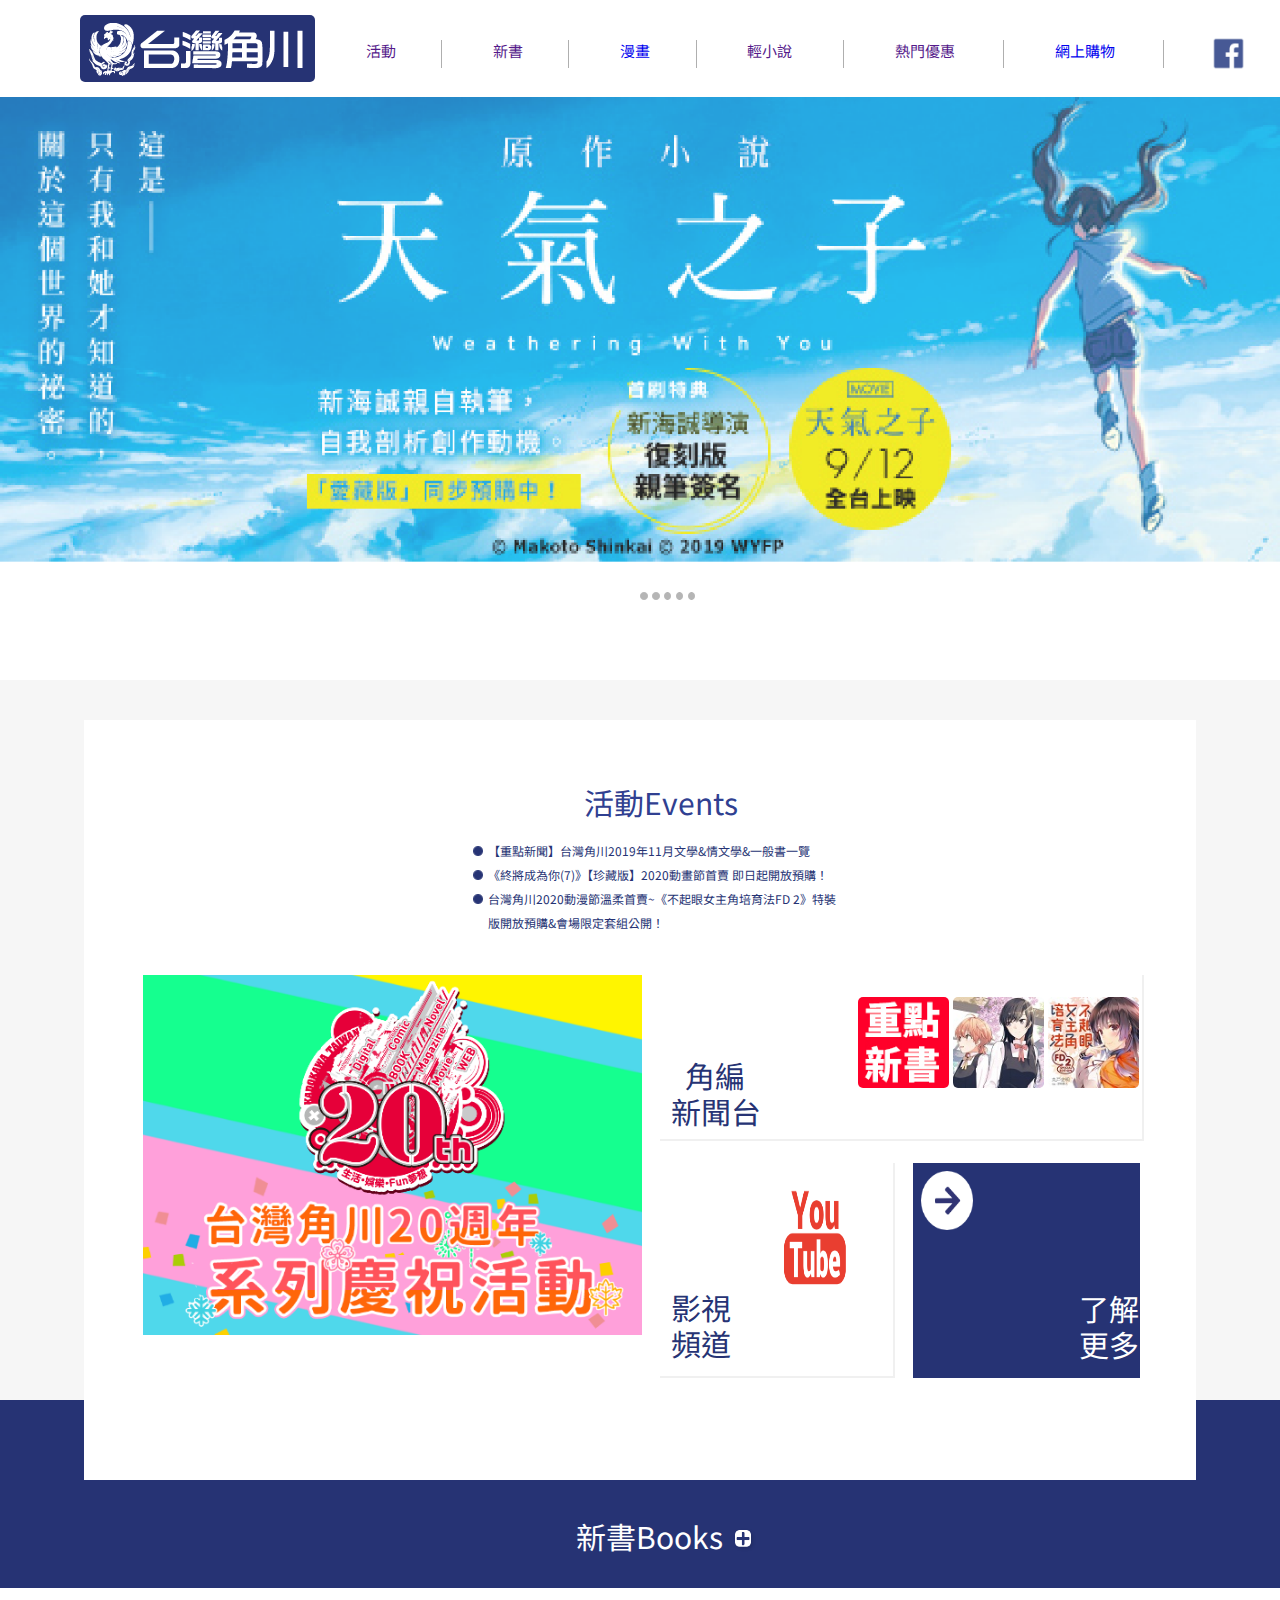
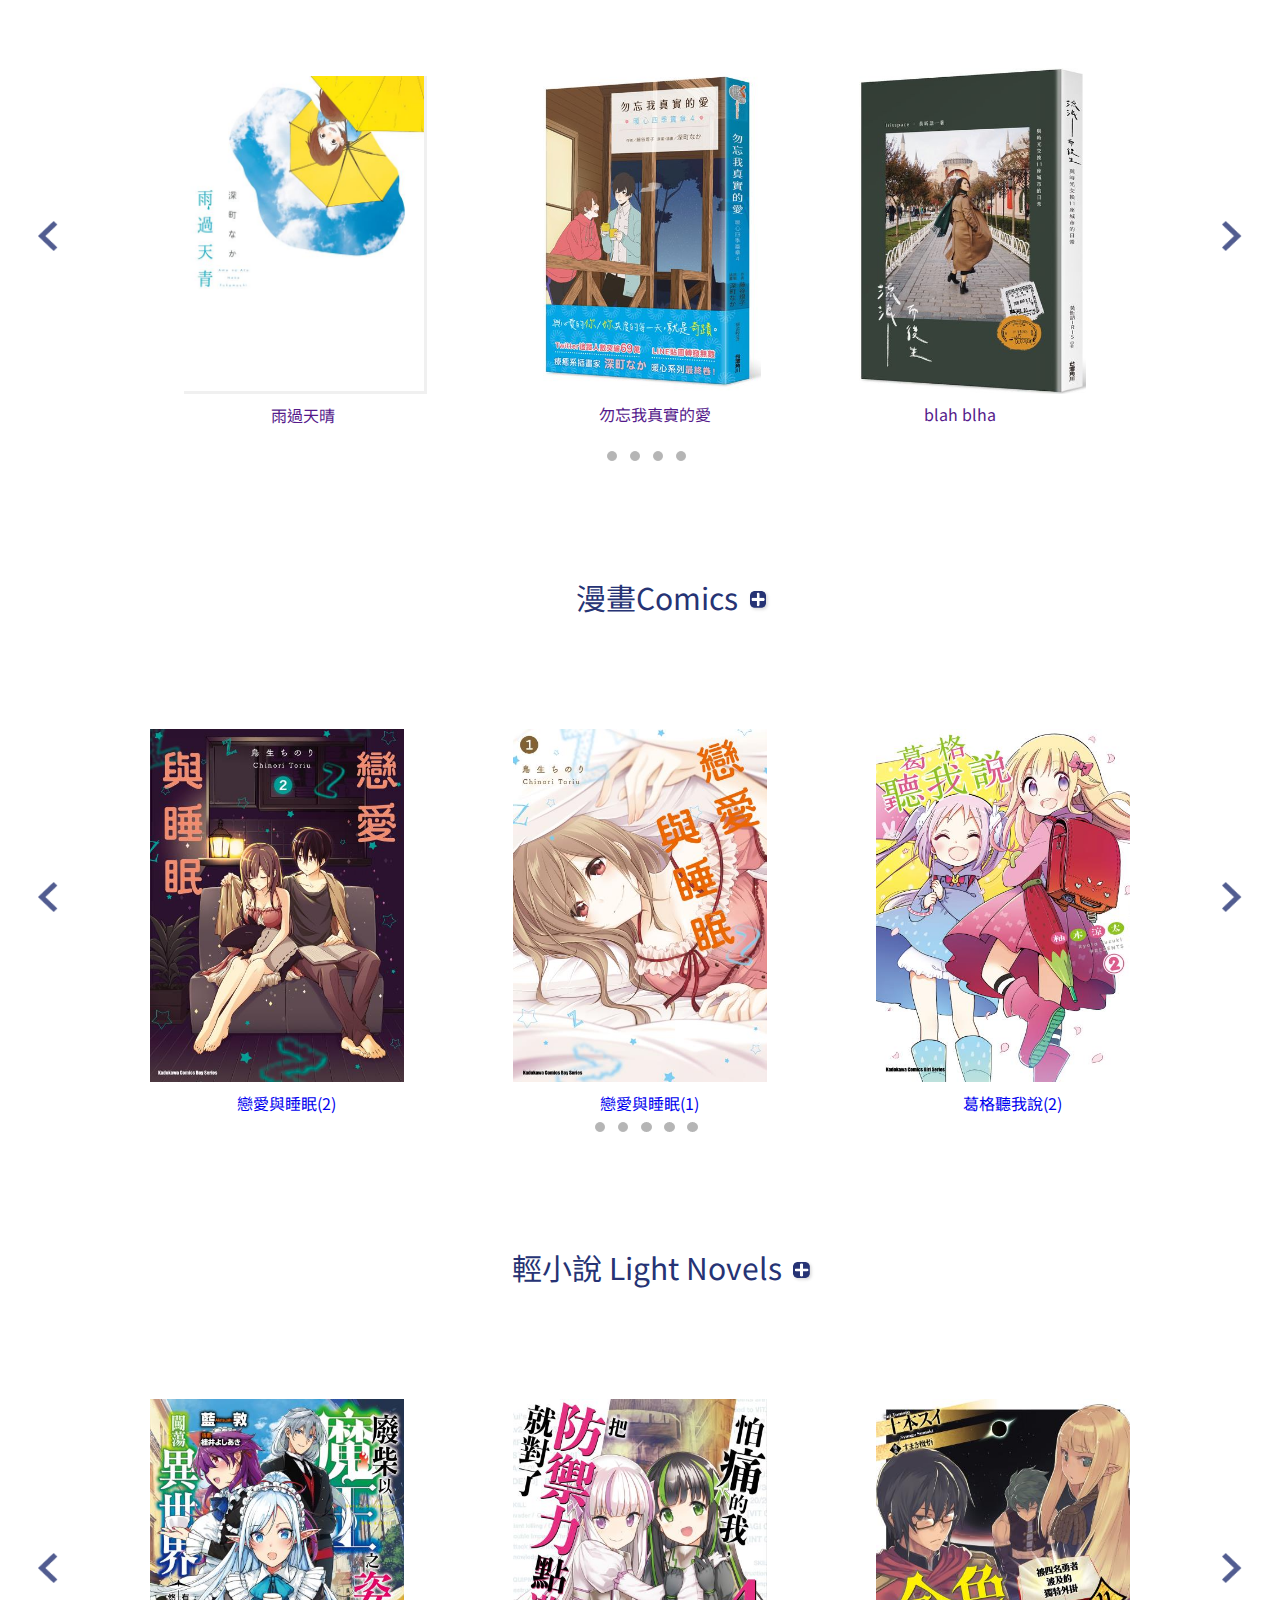
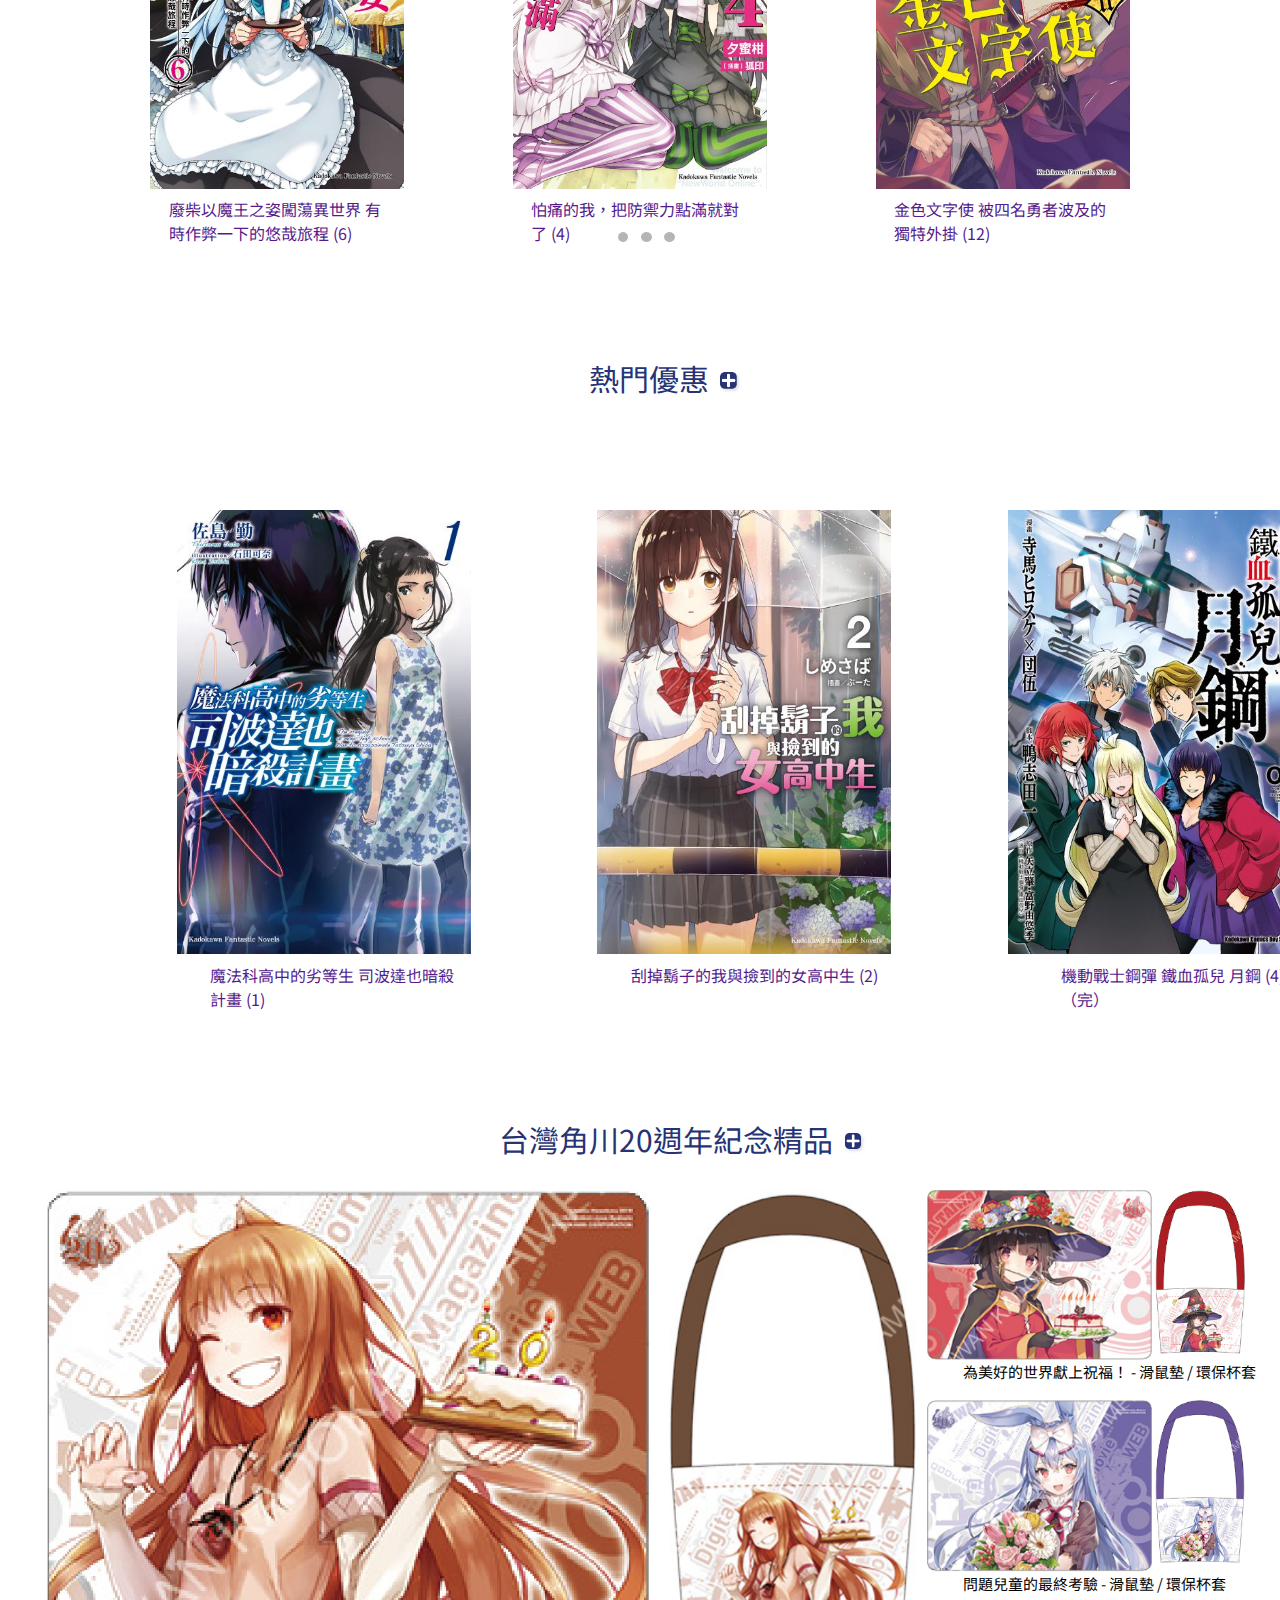
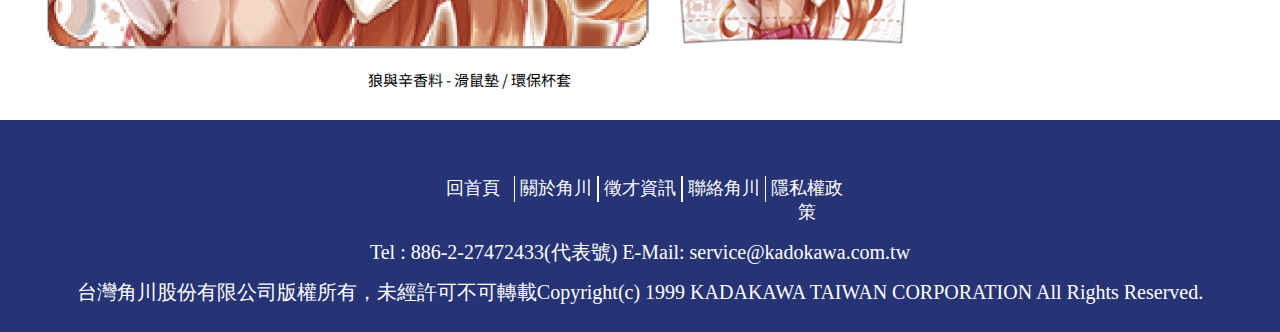
<file: index.html>
<!DOCTYPE html>
<html lang="en">
<head>
    <meta charset="UTF-8">
    <meta name="viewport" content="width=device-width, initial-scale=1.0">
    <meta http-equiv="X-UA-Compatible" content="ie=edge">
    <title>台灣角川</title>
    <link rel="stylesheet" type="text/css" href="css.css">
    <link href="https://fonts.googleapis.com/css?family=Noto+Sans+TC&display=swap" rel="stylesheet">
</head>
<body>

    <header>
        <div class="logoblue">
            <a href=""></a><img src="./ab/logo.png" class="logo"></a>
        </div>
            <a href="" class="top_label">活動</a>
        <div class="line"></div>
            <a href=""class="top_label">新書</a>
        <div class="line"></div>
            <a href="./comico/kadokawa_tw_comico.html" class="top_label">漫畫</a>
        <div class="line"></div>
            <a href=""class="top_label_3">輕小說</a>
        <div class="line"></div>
            <a href=""class="top_label_2">熱門優惠</a>
        <div class="line"></div>
            <a href="./login/kadokawa_tw_login.html" class="top_label_2">網上購物</a>
        <div class="line"></div>
            <a href="https://www.facebook.com/" target="_blank"><img src="./ab/facebook.png" class="face_icon"></a>
    </header>
        <div class="bg_change">
            <img src="./ab/4.png" class="bg">
            <img src="./ab/5.png" class="bg">
            <img src="./ab/3.png" class="bg">
            <img src="./ab/2.png" class="bg">
            <img src="./ab/1.png" class="bg">
        </div>
        <div class="point">
            <img src="./ab/point.png" class="point_btn">
            <img src="./ab/point.png" class="point_btn">
            <img src="./ab/point.png" class="point_btn">
            <img src="./ab/point.png" class="point_btn">
            <img src="./ab/point.png" class="point_btn">
        </div>
    <div class="bg_blue">
    <nav>
        <div class="bg_color">
            
                <p class="events">活動Events</p>
                <div class="event_word">   
                    <img src="./ab/point2.png" class="event_point">
                    <a href="" target="_blank" class="event_body"><p>【重點新聞】台灣角川2019年11月文學&情文學&一般書一覽</p></a>
                </div>
                <div class="event_word">
                    <img src="./ab/point2.png" class="event_point">
                    <a href="" target="_blank" class="event_body"><p>《終將成為你(7)》【珍藏版】2020動畫節首賣 即日起開放預購！</p></a>
                </div>
                <div class="event_word">
                    <img src="./ab/point2.png" class="event_point">
                    <a href="" target="_blank" class="event_body"><p>台灣角川2020動漫節溫柔首賣~《不起眼女主角培育法FD 2》特裝版開放預購&會場限定套組公開！</p></a>
                </div>
            
            <div class="page2">
                <a href="" target="_blank" class="event_page"><img src="./ab/event.png" class="event_pict"></a>
                <div class="box">
                    <div class="newtable">
                        <p class="newtable_word">&nbsp;&nbsp;角編<br>新聞台</p>
                        <div>
                            <img src="./ab/eve1.jpg" class="pict"></a>
                            <img src="./ab/eve2.jpg" class="pict"></a>
                            <img src="./ab/eve3.jpg" class="pict"></a>
                        </div>
                    </div>
                    <div class="line2">
                        <div class="movie">
                            <p class="movie_word">影視<br>頻道</p>
                            <a href="https://www.youtube.com" target="_blank"><img src="./ab/youtube.png" class="youtube"></a>
                        </div>
                        <div class="knowmore">
                            <a href="" target="_blank" ><img src="./ab/icon1.png" class="knowmore_icon"></a>
                            <a href="" target="_blank" class="knowmore_word"><p>了解<br>更多</p></a>
                        </div>
                    </div>
                </div>
            </div>
        </div> 
    </nav>
    <div class="book_line">
        <p class="book">新書Books</p>
        <img src="./ab/icon2.png" class="book_icon">
    </div>
    </div>
    <article>
        <div>
            <div>
                <div class="_book">
                    <img src="./ab/left.png" class="icon_lr">
                    <div >
                        <a href="" target="_blank" class="book_font"><img src="./ab/book1.jpg" class="book_size2"><p class="book_body2">雨過天晴</p></a>
                    </div>
                    <div>
                        <a href="" target="_blank" class="book_font"><img src="./ab/book2.jpg" class="book_size"><p class="book_body">勿忘我真實的愛</p></a>
                    </div>
                    <div>
                        <a href="" target="_blank" class="book_font"><img src="./ab/book3.jpg" class="book_size"><p class="book_body">blah blha</p></a>
                    </div>
                    <img src="./ab/right.png" class="icon_lr">
                </div>
            </div>
            <div class="book_point">
                <img src="./ab/point.png" class="book_point_icon">
                <img src="./ab/point.png" class="book_point_icon">
                <img src="./ab/point.png" class="book_point_icon">
                <img src="./ab/point.png" class="book_point_icon">
            </div>
        </div>
        <div>
            <div class="book_line">
                <p class="comics">漫畫Comics</p>
                <img src="./ab/Group 24.png" class="book_icon">
            </div>
            <div>
                <div class="_book">
                    <img src="./ab/left.png" class="icon_lr">
                    <div>
                        <a href="./comico/kadokawa_tw_comico.html" target="_blank" class="book_font"><img src="./ab/comic1.jpg" class="comic_size"><p class="comic_body">戀愛與睡眠(2)</p></a>
                    </div>
                    <div>
                        <a href="./comico/kadokawa_tw_comico.html" target="_blank" class="book_font"><img src="./ab/comic2.jpg" class="comic_size"><p class="comic_body">戀愛與睡眠(1)</p></a>
                    </div>
                    <div>
                        <a href="./comico/kadokawa_tw_comico.html target="_blank" class="book_font"><img src="./ab/comic3.jpg" class="comic_size"><p class="comic_body">葛格聽我說(2)</p></a>
                    </div>
                    <img src="./ab/right.png" class="icon_lr">
                </div>
            </div>
            <div class="book_point">
                <img src="./ab/point.png" class="book_point_icon">
                <img src="./ab/point.png" class="book_point_icon">
                <img src="./ab/point.png" class="book_point_icon">
                <img src="./ab/point.png" class="book_point_icon">
                <img src="./ab/point.png" class="book_point_icon"> 
            </div>
        </div>
        <div>
            <div class="book_line">
                <p class="novels">輕小說 Light Novels</p>
                <img src="./ab/Group 24.png" class="book_icon">
            </div>
            <div>
                <div class="_book">
                    <img src="./ab/left.png" class="icon_lr">
                    <div>
                        <a href="" target="_blank" class="book_font"><img src="./ab/light1.jpg" class="comic_size"><p class="novels_body">廢柴以魔王之姿闖蕩異世界 有時作弊一下的悠哉旅程 (6)</p></a>
                    </div>
                    <div>
                        <a href="" target="_blank" class="book_font"><img src="./ab/light2.jpg" class="comic_size"><p class="novels_body">怕痛的我，把防禦力點滿就對了 (4)</p></a>
                    </div>
                    <div>
                        <a href="" target="_blank" class="book_font"><img src="./ab/light3.jpg" class="comic_size"><p class="novels_body">金色文字使 被四名勇者波及的獨特外掛 (12)</p></a>
                    </div>
                    <img src="./ab/right.png" class="icon_lr">
                </div>
            </div>
            <div class="book_point">
                <img src="./ab/point.png" class="book_point_icon">
                <img src="./ab/point.png" class="book_point_icon">
                <img src="./ab/point.png" class="book_point_icon">
            </div>
        </div>
        <div>
            <div class="book_line">
                <p class="hot">熱門優惠</p>
                <img src="./ab/Group 24.png" class="book_icon">
            </div>
            <div>
                <div class="_book">
                    <div>
                        <a href="" target="_blank" class="book_font"><img src="./ab/hot1.jpg" class="hot_size"><p class="hot_body">魔法科高中的劣等生 司波達也暗殺計畫 (1)</p></a>
                    </div>
                    <div>
                        <a href="" target="_blank" class="book_font"><img src="./ab/hot2.jpg" class="hot_size"><p class="hot_body">刮掉鬍子的我與撿到的女高中生 (2)</p></a>
                    </div>
                    <div>
                        <a href="" target="_blank" class="book_font"><img src="./ab/hot3.jpg" class="hot_size2"><p class="hot_body">機動戰士鋼彈 鐵血孤兒 月鋼 (4) （完）</p></a>
                    </div>
                </div>
            </div>
        </div>
        <div>
            <div class="book_line"class="book_line">
                <p class="gift">台灣角川20週年紀念精品</p>
                <img src="./ab/Group 24.png" class="book_icon">
            </div>
            <div class="book_line">
                <div>
                    <div class="gift_line">
                        <a href="" target="_blank" class="gift_pict"><img src="./ab/last 6.png"class="gift_pict_1"></a>
                        <a href="" target="_blank" class="gift_pict2"><img src="./ab/last5.png"class="gift_pict_2"></a>
                    </div>
                    <a href="" target="_blank" class="gift_font">狼與辛香料 - 滑鼠墊 / 環保杯套</a>
                </div>
                <div>
                    <div class="gift_size2">
                        <div class="book_line">
                            <a href="" target="_blank" class="gift_pict3"><img src="./ab/last3.png" class="gift_pict_3"></a>
                            <a href="" target="_blank" class="gift_pict4"><img src="./ab/last4.png" class="gift_pict_4"></a>
                        </div>
                        <a href="" target="_blank" class="gift_font1">為美好的世界獻上祝福！ - 滑鼠墊 / 環保杯套</a>
                    </div>
                    <div class="gift_size3">
                        <div class="book_line">
                            <a href="" target="_blank" class="gift_pict3"><img src="./ab/last1.png"  class="gift_pict_3"></a>
                            <a href="" target="_blank" class="gift_pict4"><img src="./ab/last2.png" class="gift_pict_4"></a>
                        </div>
                        <a href="" target="_blank" class="gift_font1">問題兒童的最終考驗 - 滑鼠墊 / 環保杯套</a>
                    </div>
                </div>
            </div>
        </div>
    </article>
    <footer class="footer">
        <div class="showmore">
            <div class="textbox2">
                <a class=text2>回首頁</a>
            </div>
            <p class="line3"></p>
            <div class="textbox2">
                <a class=text2>關於角川</p>
            </div>
            <p class="line3"></p>
            <div class="textbox2">
                <a class=text2>徵才資訊</a>
            </div>
            <p class="line3"></p>
            <div class="textbox2">
                <a class=text2>聯絡角川</a>
            </div>
            <p class="line3"></p>
            <div class="textbox2">
                <a class=text2>隱私權政策</a>
            </div>
        </div>
            <p class=information>Tel : 886-2-27472433(代表號) E-Mail: service@kadokawa.com.tw</p>
            <p class=companyinformation>台灣角川股份有限公司版權所有，未經許可不可轉載Copyright(c) 1999 KADAKAWA TAIWAN CORPORATION All Rights Reserved.</p>
    </footer>
</body>
</html>
</file>
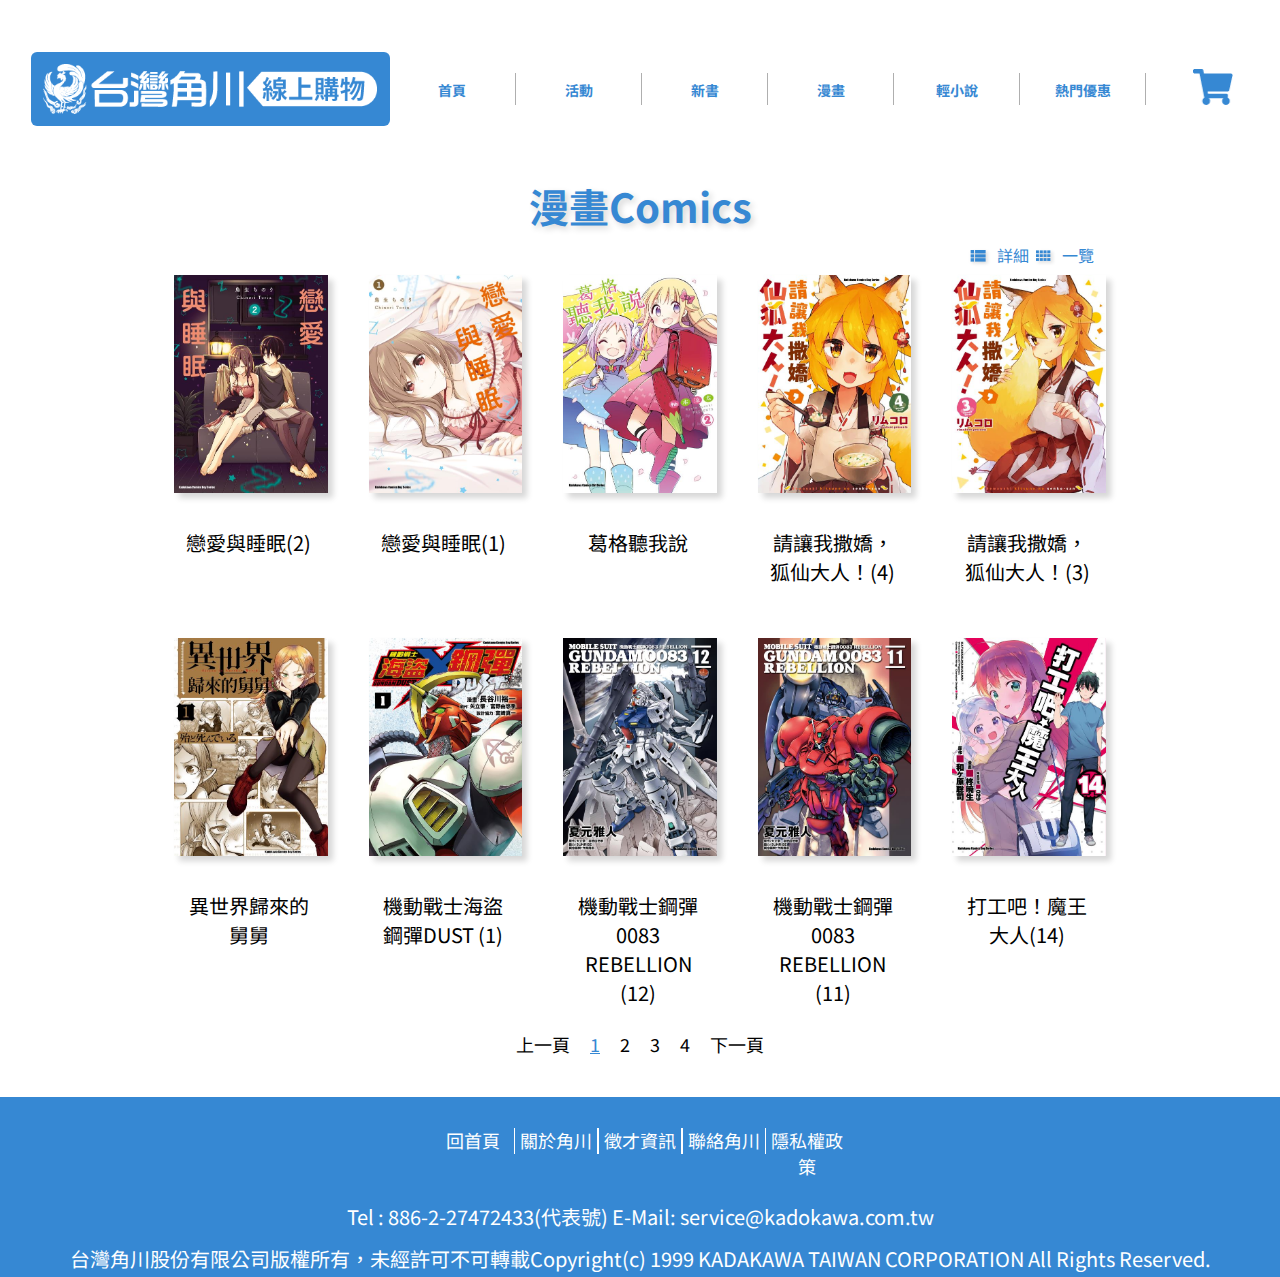
<file: comico/kadokawa_tw_comico.html>
<!DOCTYPE html>
<html lang="en">
<head>
    <meta charset="UTF-8">
    <meta name="viewport" content="width=device-width, initial-scale=1.0">
    <meta http-equiv="X-UA-Compatible" content="ie=edge">
    <title>kadokawa tw login</title>
    <link rel="stylesheet" type="text/css" href="CSS/style.css">
    <link href="https://fonts.googleapis.com/css?family=Noto+Sans+TC&display=swap" rel="stylesheet">
</head>
<body>
    <header class="header">
        <div class="logo">
            <img src="img/logo2.png" class="logo2">
        </div>
        <div class="textbox">
            <a class=text1>首頁</a>
        </div>
        <p class="line"></p>
        <div class="textbox">
            <a class=text1>活動</a>
        </div>
        <p class="line"></p>
        <div class="textbox">
            <a class=text1>新書</a>
        </div>
        <p class="line"></p>
        <div class="textbox">
            <a class=text1>漫畫</a>
        </div>
        <p class="line"></p>
        <div class="textbox">
            <a class=text1>輕小說</a>
        </div>
        <p class="line"></p>
        <div class="textbox">
            <a class=text1>熱門優惠</a>
        </div>
        <p class="line"></p>
        <div class="cartarea">
            <img src="img/shopping_cart.png" class="shopping_cart">
        </div>
    </header>
    <nav class="nav">
        <h1 class="comics">漫畫Comics</h1>
    </nav>
    <aside>
        <div class="seq">
            <img src="img/Icon material-view-list.png" class="viewlist">
            <a class="detail">詳細</a>
            <img src="img/Icon material-view-comfy.png" class="viewcomfy">
            <a class="seeall">一覽</a>
        </div>
        <div class="picseq">
            <img src="img/comic1.jpg" class="comic">
            <img src="img/comic2.jpg" class="comic">
            <img src="img/comic3.jpg" class="comic">
            <img src="img/11.jpg" class="comic">
            <img src="img/12.jpg" class="comic">
        </div>
        <div class="alltext">
            <div class="urderpictext">
                <p class="picturctext">戀愛與睡眠(2)</p>
            </div>
            <div class="urderpictext">
                <p class="picturctext">戀愛與睡眠(1)</p>
            </div>
            <div class="urderpictext">
                <p class="picturctext">葛格聽我說</p>
            </div>
            <div class="urderpictext">
                <p class="picturctext">請讓我撒嬌，狐仙大人！(4)</p>
            </div>
            <div class="urderpictext">
                <p class="picturctext">請讓我撒嬌，狐仙大人！(3)</p>
            </div>
        </div>
        <div class="picseq">
            <img src="img/c1.jpg" class="comic">
            <img src="img/c2.jpg" class="comic">
            <img src="img/c3.jpg" class="comic">
            <img src="img/c4.jpg" class="comic">
            <img src="img/c5.jpg" class="comic">
        </div>
        <div class="alltext">
            <div class="urderpictext">
                <p class="picturctext">異世界歸來的舅舅</p>
            </div>
            <div class="urderpictext">
                <p class="picturctext">機動戰士海盜鋼彈DUST (1)</p>
            </div>
            <div class="urderpictext">
                <p class="picturctext">機動戰士鋼彈0083 REBELLION (12)</p>
            </div>
            <div class="urderpictext">
                <p class="picturctext">機動戰士鋼彈0083 REBELLION (11)</p>
            </div>
            <div class="urderpictext">
                <p class="picturctext">打工吧！魔王大人(14)</p>
            </div>
        </div>
    </aside>
    <article>
        <a class="uppage">上一頁</a>
        <a class="pageone">1</a>
        <a class="pagetwo">2</a>
        <a class="pagethree">3</a>
        <a class="pagefour">4</a>
        <a class="downpage">下一頁</a>
    </article>
    <footer class="footer">
        <div class="showmore">
            <div class="textbox2">
                <a class=text2>回首頁</a>
            </div>
            <p class="line2"></p>
            <div class="textbox2">
                <a class=text2>關於角川</p>
            </div>
            <p class="line2"></p>
            <div class="textbox2">
                <a class=text2>徵才資訊</a>
            </div>
            <p class="line2"></p>
            <div class="textbox2">
                <a class=text2>聯絡角川</a>
            </div>
            <p class="line2"></p>
            <div class="textbox2">
                <a class=text2>隱私權政策</a>
            </div>
        </div>
            <p class=information>Tel : 886-2-27472433(代表號) E-Mail: service@kadokawa.com.tw</p>
            <p class=companyinformation>台灣角川股份有限公司版權所有，未經許可不可轉載Copyright(c) 1999 KADAKAWA TAIWAN CORPORATION All Rights Reserved.</p>
    </footer>
</body>
</html>
</file>
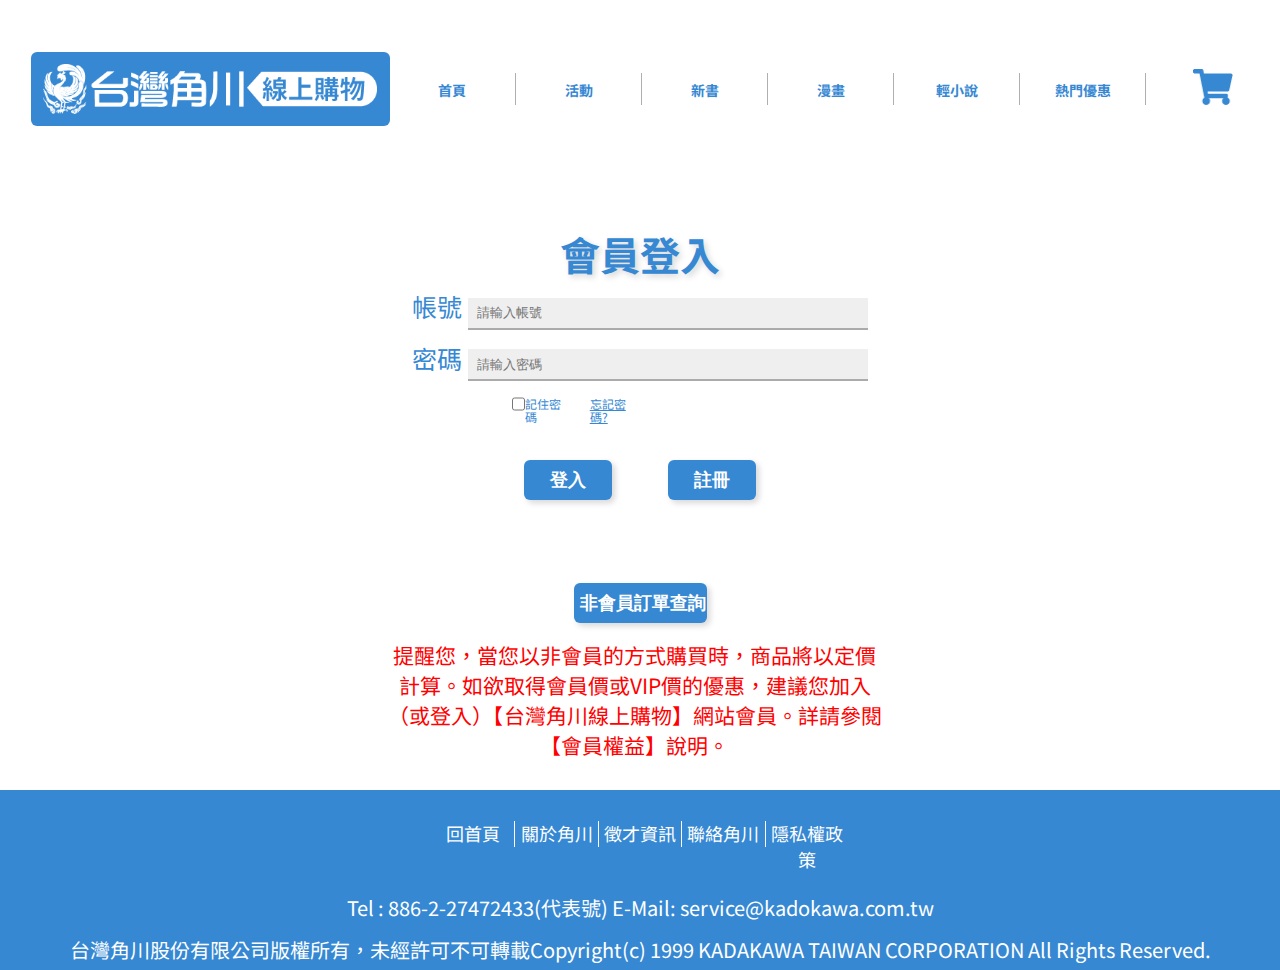
<file: login/kadokawa_tw_login.html>
<!DOCTYPE html>
<html lang="en">
<head>
    <meta charset="UTF-8">
    <meta name="viewport" content="width=device-width, initial-scale=1.0">
    <meta http-equiv="X-UA-Compatible" content="ie=edge">
    <title>kadokawa tw login</title>
    <link rel="stylesheet" type="text/css" href="CSS/style.css">
    <link href="https://fonts.googleapis.com/css?family=Noto+Sans+TC&display=swap" rel="stylesheet">
</head>
<body>
    <header class="header">
        <div class="logo">
            <img src="img/logo2.png" class="logo2">
        </div>
        <div class="textbox">
            <a class=text1>首頁</a>
        </div>
        <p class="line"></p>
        <div class="textbox">
            <a class=text1>活動</a>
        </div>
        <p class="line"></p>
        <div class="textbox">
            <a class=text1>新書</a>
        </div>
        <p class="line"></p>
        <div class="textbox">
            <a class=text1>漫畫</a>
        </div>
        <p class="line"></p>
        <div class="textbox">
            <a class=text1>輕小說</a>
        </div>
        <p class="line"></p>
        <div class="textbox">
            <a class=text1>熱門優惠</a>
        </div>
        <p class="line"></p>
        <div class="cartarea">
            <img src="img/shopping_cart.png" class="shopping_cart">
        </div>
    </header>
    <nav class="nav">
        <h1 class="login_text">會員登入</h1>
    </nav>
    <article>
        <form class=form1>
            <div class="accountdiv">
                <label class="acpwtext">帳號
                    <input id="account" type="text" name="account" placeholder=" 請輸入帳號">
                </label>
            </div>
            <div class="passworddiv">
                <label class="acpwtext">密碼
                    <input id="password" type="text" name="password" placeholder=" 請輸入密碼">
                </label>
            </div>
            <div class="checkboxdiv">
                <input type="checkbox" id="remember" name="remember" value="remember">
                <label for="remember" class="remembertext">記住密碼</label>
                <a class="forgetpw">忘記密碼?</a>
            </div>
            <div class="twobutton">
                <input type="submit" value="登入" class="loginbutton">
                <input type="submit" value="註冊" class="registeredbutton">
            </div>
        </form>
    </article>
    <aside>
        <form class="onebutton">
            <input type="submit" value="非會員訂單查詢" class="checkbuywhat">
        </form>
        <div class="redtextbox">
            <a class="redtext">提醒您，當您以非會員的方式購買時，商品將以定價計算。如欲取得會員價或VIP價的優惠，建議您加入（或登入）【台灣角川線上購物】網站會員。詳請參閱【會員權益】說明。</a>
        </div>
    </aside>
    <footer class="footer">
        <div class="showmore">
            <div class="textbox2">
                <a class=text2>回首頁</a>
            </div>
            <p class="line2"></p>
            <div class="textbox2">
                <a class=text2>關於角川</a>
            </div>
            <p class="line2"></p>
            <div class="textbox2">
                <a class=text2>徵才資訊</a>
            </div>
            <p class="line2"></p>
            <div class="textbox2">
                <a class=text2>聯絡角川</a>
            </div>
            <p class="line2"></p>
            <div class="textbox2">
                <a class=text2>隱私權政策</a>
            </div>
        </div>
            <p class=information>Tel : 886-2-27472433(代表號) E-Mail: service@kadokawa.com.tw</p>
            <p class=companyinformation>台灣角川股份有限公司版權所有，未經許可不可轉載Copyright(c) 1999 KADAKAWA TAIWAN CORPORATION All Rights Reserved.</p>
    </footer>
</body>
</html>
</file>
<file: css.css>
body{
    width: 100%;  
    height: 100%;
    margin:0;
    padding:0;
    position: relative;
    min-width: 1200px;
}
p{
    margin:0;
    padding:0;
}

header{
    width: 100%;
    background-color: white;
    display: flex;
    margin:0;
    padding:0;
    min-width: 1200px;
}
.logoblue{
    margin-left: 80px;
    margin-top: 15px;
    background-color: #263374;
    width: 235px;
    height: 67px;
    border-radius: 5px;
    min-width: 235px;
}
.logo{
    padding-top: 8px;
    padding-left: 9px;
}
.top_label{
    font-family: 'Noto Sans TC', sans-serif;
    font-size: 15px;
    margin-top: 40px;
    margin-left: 3.97%;
    margin-right: 3%;
    text-decoration: none;
    min-width: 37px;
}
.top_label_3{
    font-family: 'Noto Sans TC', sans-serif;
    font-size: 15px;
    margin-top: 40px;
    margin-left: 3.97%;
    margin-right: 3%;
    text-decoration: none;
    min-width: 57px;
}
.top_label_2{
    font-family: 'Noto Sans TC', sans-serif;
    font-size: 15px;
    margin-top: 40px;
    margin-left: 3.97%;
    margin-right: 3%;
    text-decoration: none;
    min-width: 70px;
}
.line{
    border-right: 1.5px solid #AFAFAF; 
    height: 28px;
    margin-top: 40px;
}
.face_icon{
    height: 43px;
    width: 43px;
    margin-left: 100%;
    margin-top: 32px;
}
.bg_change{
    margin:0;
    padding:0;
    margin-top: 15px;
    overflow: hidden;
    display: flex;
    height: 100%;
    min-width:1250px;
}
.bg{
    margin:0;
    padding:0;
    width: 100%;
    
}
.point{
    display: flex;
    margin-left:50%;
}
.point_btn{
    height: 1.2%;
    width: 1.2%;
    margin-top: 30px;
    margin-right: 0.66%;
}
nav{
    background-color: #F6F6F6;
    height: 680px;
    margin-top:80px;
    padding: 0;
    padding-top:40px;
}
.bg_color{
    background-color: white;
    width: 86.9%;
    height: 700px;
    padding:0;
    margin:0;
    margin-left:auto;
    margin-right: auto;
    padding-top:60px;
}
.events{
    margin-left: 45%;
    font-size:30px;
    font-family: 'Noto Sans TC', sans-serif;
    color:#304091;
    margin-bottom:15px;
}
.event_word{
    display: flex;
    margin: 0;
    padding: 0;
    margin-left: 35%;
}
.event_point{
    margin: 0;
    padding: 0;
    height: 10px;
    width: 10px;
    margin-top: 7.2px;
    margin-right: 5px;
}
.event_body{
    margin: 0;
    padding: 0;
    width:45%;
    text-decoration: none;
    color: #263374;
    font-family: 'Noto Sans TC', sans-serif;
    font-size: 12px;
    line-height: 2;
    min-width: 350px;
}
.event_page{
    height: 40%;
    width: 63%;
    margin-left: 5.29%;
    margin-top: 40px;
}
.event_pict{
    height: 100%;
    width: 100%;
}
.page2{
    display:flex;
}
.newtable{
    padding:0;
    margin:0;
    display:flex;
    border-right: 2px solid #F0F0F0; 
    border-bottom: 2px solid #F0F0F0;
    padding-left:1.98%;
    width: 85%;
    padding-top: 4%;
    margin-left: 3.31%;
    margin-top: 40px;
}
.newtable_word{
    padding:0;
    margin:0;
    width: 20%;   
    font-family:  'Noto Sans TC', sans-serif;
    font-size: 30px;
    color:#263374;
    margin-top:60px;
    margin-bottom:10px;
    line-height: 1.2;
    margin-right: 20%;
    min-width: 93px;
} 
.box{
    width: 70%;
}
.newtable_pict{
    padding:0;
    margin:0;
    margin-left:10%;
    margin-bottom:40px;
}
.pict{
    border-radius: 5px;
    width: 32%;
    margin-bottom:10px;
}
.line2{
    display: flex;
    margin-top: 4%;
}
.movie{
    display: flex;
    margin:0;
    padding:0;
    width: 40%;
    border-right: 2px solid #F0F0F0; 
    border-bottom: 2px solid #F0F0F0;
    padding-top:1%;
    margin-left:3.31%;
    padding-left:1.98%;
    padding-bottom:1.5%;
}
.youtube{
    height: 70%;
    width: 60%;
    margin-bottom: 3.31%;
    margin-left:30%;
}
.movie_word{
    margin:0;
    padding:0;
    width: 15%;
    margin-top:54%;
    font-family:  'Noto Sans TC', sans-serif;
    font-size: 30px;
    color:#263374;
    line-height: 1.2;
    min-width: 60px;
}
.knowmore{
    display: flex;
    margin-left: 3.31%;
    height: 20%;
    width:41%;
    background-color: #263374;
    padding-bottom: 3%;
}
.knowmore_icon{
    height: 30%;
    width: 70%;
    margin-left: 10%;
    margin-top: 10%;
}
.knowmore_word{
    font-family: 'Noto Sans TC', sans-serif;
    font-size: 30px;
    color: white;
    text-decoration: none;
    margin-left:40%;
    margin-top:55.5%;
    line-height: 1.2;
}
.bg_blue{
    margin: 0;
    padding: 0;
    background-color:#263374;
}
.book_line{
    display: flex;
}
.book{
    line-height: 0; 
    font-family: 'Noto Sans TC', sans-serif;
    font-size: 30px;
    color: white;
    margin-left:45.03%;
    margin-top:10.59%;
}
.book_icon{
    width: 1.98%;
    height: 1.98%;
    margin-top:9.93%;
    margin-left:0.66%;
    margin-bottom:35px;
}
._book{
    display: flex;
    margin-top:80px;
}
.icon_lr{
    margin:0;
    padding:0;
    margin-top: 12%;
    width: 1.5%;
    height: 1.5%;
    margin-right:3%;
    margin-left: 3%;
}

.book_size{
    width: 70%;
    height: 85%;
}
.book_size2{
    width: 55%;
    height: 82%;
    border-right: 3px solid #F0F0F0; 
    border-bottom: 3px solid #F0F0F0;
    margin-left:20%;
    margin-top:2%;
}
.book_font{
    font-family: 'Noto Sans TC', sans-serif;
    text-decoration: none;
}
.book_body{
    margin:0;
    margin-left: 20%;
    margin-top:1%;
}
.book_body2{
    margin:0;
    margin-left: 40%;
    margin-top:1%;
}
.book_point{
    display: flex;
    justify-content: center;
}
.book_point_icon{
    width: 0.8%;
    height: 0.8%;
    margin-left: 1%;
}
.comics{
    line-height: 0; 
    font-family: 'Noto Sans TC', sans-serif;
    font-size: 30px;
    color: #263374;
    margin-left:45.03%;
    margin-top:10.59%;
}
.comic_size{
    width: 70%;
    height: 90%;
    margin-left: 15%;
}
.comic_body{
    margin-top: 1%;
    margin-left:39%;
}
.novels_body{
    width: 60%;
    margin-top: 1%;
    margin-left:20%;
}
.hot_size{
    width: 70%;
    height: 90%;
    margin-left: 42%;
}
.hot_size2{
    width: 68%;
    height: 90%;
    margin-left: 38%;
}
.hot_body{
    width: 60%;
    margin-top: 1%;
    margin-left:50%;
}
.novels{
    line-height: 0; 
    font-family: 'Noto Sans TC', sans-serif;
    font-size: 30px;
    color: #263374;
    margin-left:40%;
    margin-top:10.59%;
}
.hot{
    line-height: 0; 
    font-family: 'Noto Sans TC', sans-serif;
    font-size: 30px;
    color: #263374;
    margin-left:46%;
    margin-top:10.59%;
}
.gift{
    line-height: 0; 
    font-family: 'Noto Sans TC', sans-serif;
    font-size: 30px;
    color: #263374;
    margin-left:39%;
    margin-top:10.59%;
}
.gift_pict{
    width: 70%;
    height: 30%;
    margin-left:5%;
}
.gift_pict2{
    width: 29%;
    height: 30%;
    margin-left:2%;
}

.gift_size{
    margin-left:10%;
    margin-right:100%;
    width: 100%;
}
.gift_size2{
    margin-left:2%;
}
.gift_pict_1{
    width: 100%;
}
.gift_pict_2{
    width: 100%;
}
.gift_font{
    line-height: 0; 
    font-family: 'Noto Sans TC', sans-serif;
    font-size: 15px;
    color: #000000;
    margin-left: 40%;
    text-decoration: none;
}
.gift_line{
    display: flex;
    margin-bottom:2%;
}
.gift_pict3{
    width: 100%;
    height: 30%;
    margin-right:1%;
}
.gift_pict_3{
    width: 100%;
}
.gift_pict4{
    width: 40%;
    height: 30%;
    margin-right: 10%;
}
.gift_pict_4{
    width: 100%;
}
.gift_size3{
    margin-left:2%;
    margin-top:5%;
}
.gift_font1{
    line-height: 0; 
    font-family: 'Noto Sans TC', sans-serif;
    font-size: 15px;
    color: #000000;
    margin-left: 10%;
    text-decoration: none;
}
.footer{
    height: 20%;
    background-color: #263374;
    width: 100%;
    margin-top: 30px;
    padding-top:2%;
    padding-bottom:2%;
}

.showmore{
    display: flex;
    padding-left: 33.75%;
    padding-right: 33.75%;
}

.textbox2{
    width: 124px;
    height: 33px;
    margin-top: 30px;
    text-align: center;
}

.text2{
    color:white;
    font-size: 18px;
}

.line3{
    width: 2px;
    height: 26px;
    margin-top: 30.5px;
    background-color:white;
}

.information{
    color:white;
    font-size: 20px;
    text-align: center;
    margin-top: 30.5px;
    margin-bottom: 0px;
}

.companyinformation{
    color:white;
    font-size: 20px;
    margin-top: 13px;
    margin-bottom: 0px;
    text-align: center;
}
</file>
<file: comico/CSS/style.css>
html{
    font-family: 'Noto Sans TC', sans-serif;
    width: 100%;
    height: 100%;
}

body{
    margin: 0px;
    padding: 0px;
    width: 100%;
    height: 100%;
}
.logo{
    margin: 0px;
    background-color:#3688D3;
    height: 74px;
    width: 359px;
    border-radius: 6px;
    margin: 52px 0px 0px 31px;
}

.logo2{
    background-color:#3688D3;
    height: 50px;
    width: 334px;
    margin: 12px 19px 7px 12px;
}

.text1{
    color:#3688D3;
    font-size: 14px;
    font-weight: bold;
}

.header{
    display: flex;
    position: absolute;
    top: 0px;
    left: 0px;
    width: 100%;
    height: 20%;
}

.textbox{
    width: 209px;
    height: 25px;
    margin: 77px 6px 0px 6px;
    text-align: center;
}

.textbox:hover{
    background-color: lightskyblue;
}

.line{
    width: 2px;
    height: 32px;
    margin-top: 73px;
    background-color:#AFAFAF;
}

.shopping_cart{
    width: 40.5px;
    height: 36px;
}

.cartarea{
    height: 36px;
    width: 40.5px;
    margin: 69px 3.64% 0px 3.64%;
}

.nav{
    padding-top: 150px;
    text-align: center;
    width: 100%;
    height: 10%;
}

aside{
    width: 76%;
    margin: auto;
}

.comics{
    font-size: 40px;
    font-weight: bold;
    color:#3688D3;
    text-shadow: 3px 3px 6px rgba(0,0,0,0.16);
}

.picseq{
    display: flex;
}

.seq{
    display: flex;
    justify-content: flex-end;
    margin: 5px 30px;
}

.viewlist{
    width: 25.5px;
    height: 21px;
    padding: 2px;
}

.detail{
    font-size: 16px;
    padding: 2px;
    line-height: 1.1;
    color:#3688D3;
}

.viewcomfy{
    width: 25.5px;
    height: 21px;
    padding: 2px;
}

.seeall{
    font-size: 16px;
    padding: 2px;
    line-height: 1.1;
    color:#3688D3;
}

.comic{
    width: 15.8%;
    height: 15.8%;
    margin: 0px 2.1%;
    box-shadow: 5px 5px 6px rgba(0, 0, 0, 0.16);
    border: 0px;
    padding: 0px;
}

.comic:hover{
    box-shadow: -3px -3px 6px rgba(0, 0, 0, 0.329);
    transform: translateY(2px);
    transform: translateX(1px);
}

.urderpictext{
    width: 225px;
    height: 80px;
    margin: 35px 34px 30px 30px;
    text-align: center;
}

.alltext{
    display: flex;
}

.picturctext{
    font-size: 20px;
    margin: 0;
}

article{
    display:flex;
    justify-content:center;
    margin-top: 20px;
}

.uppage{
    font-size: 18px;
    padding: 5px;
    margin: 5px;
}

.uppage:hover{
    color: lightskyblue;
}

.downpage{
    font-size: 18px;
    padding: 5px;
    margin: 5px;
}

.downpage:hover{
    color: lightskyblue;
}

.pageone{
    font-size: 18px;
    padding: 5px;
    color: #3688D3;
    text-decoration: underline;
    margin: 5px;
}

.pageone:hover{
    color: lightskyblue;
}

.pagetwo{
    font-size: 18px;
    padding: 5px;
    margin: 5px;
}

.pagetwo:hover{
    color: lightskyblue;
}

.pagethree{
    font-size: 18px;
    padding: 5px;
    margin: 5px;
}

.pagethree:hover{
    color: lightskyblue;
}

.pagefour{
    font-size: 18px;
    padding: 5px;
    margin: 5px;
}

.pagefour:hover{
    color: lightskyblue;
}

.footer{
    height: 20%;
    background-color: #3688D3;
    width: 100%;
    margin-top: 30px;
}

.showmore{
    display: flex;
    padding-left: 33.75%;
    padding-right: 33.75%;
}

.textbox2{
    width: 124px;
    height: 33px;
    margin-top: 30px;
    text-align: center;
}

.text2{
    color:white;
    font-size: 18px;
}

.line2{
    width: 2px;
    height: 26px;
    margin-top: 30.5px;
    background-color:white;
}

.information{
    color:white;
    font-size: 20px;
    text-align: center;
    margin-top: 30.5px;
    margin-bottom: 0px;
}

.companyinformation{
    color:white;
    font-size: 20px;
    margin-top: 13px;
    margin-bottom: 0px;
    text-align: center;
}
</file>
<file: login/CSS/style.css>
html{
    font-family: 'Noto Sans TC', sans-serif;
    width: 100%;
    height: 100%;
}

body{
    margin: 0px;
    padding: 0px;
    width: 100%;
    height: 100%;
}
.logo{
    margin: 0px;
    background-color:#3688D3;
    height: 74px;
    width: 359px;
    border-radius: 6px;
    margin: 52px 0px 0px 31px;
}

.logo2{
    background-color:#3688D3;
    height: 50px;
    width: 334px;
    margin: 12px 19px 7px 12px;
}

.text1{
    color:#3688D3;
    font-size: 14px;
    font-weight: bold;
}

.header{
    display: flex;
    position: absolute;
    top: 0px;
    left: 0px;
    width: 100%;
    height: 20%;
}

.textbox{
    width: 209px;
    height: 25px;
    margin: 77px 6px 0px 6px;
    text-align: center;
}

.textbox:hover{
    background-color: lightskyblue;
}

.line{
    width: 2px;
    height: 32px;
    margin-top: 73px;
    background-color:#AFAFAF;
}

.shopping_cart{
    width: 40.5px;
    height: 36px;
}

.cartarea{
    height: 36px;
    width: 40.5px;
    margin: 69px 3.64% 0px 3.64%;
}

.nav{
    padding-top: 225px;
    text-align: center;
    width: 100%;
    height: 7%;
}

article{
    width: 100%;
    height: 25%;
}

.login_text{
    font-size: 40px;
    font-weight: bold;
    color:#3688D3;
    text-shadow: 3px 3px 6px rgba(0,0,0,0.16);
    margin-top: 0px;
}

.accountdiv{
    display:flex;
    justify-content:center;
}

.passworddiv{
    display:flex;
    justify-content:center;
}

.checkboxdiv{
    display:flex;   
    margin-top: 6px;
    margin-bottom: 37px;
    margin-left: 40%;
    margin-right: 50%;
}

.acpwtext{
    font-size: 25px;
    color:#3688D3;
    margin-bottom: 10px;
}

#account{
    background-color: #EFEFEF;
    width: 390px;
    height: 30px;
    border: 2px;
    border-bottom: 2px #ABABAB solid;
    padding: 0px 5px;
}

#password{
    background-color: #EFEFEF;
    width: 390px;
    height: 30px;
    border: 2px ;
    border-bottom: 2px #ABABAB solid;
    padding: 0px 5px;
}

.remembertext{
    font-size: 12px;
    color:#3688D3;
    line-height: 1.1;
}

#remember{
    width: 14px;
    height: 14px;
    border: 1px #ABABAB solid;
    margin: 0px;
}

.forgetpw{
    font-size: 12px;
    color:#3688D3;
    text-decoration: underline;
    margin-left: 20px;
    line-height: 1.1;
}

.twobutton{
    display:flex;
    justify-content:center;
}

.loginbutton{
    width: 88px;
    height: 40px;
    border: 2px;
    border-radius: 6px;
    background-color: #3688D3;
    color: white;
    box-shadow: 3px 3px 6px rgba(0, 0, 0, 0.16);
    font-weight: bold;
    font-size: 18px;
    margin: 0px 28px;
}

.loginbutton:hover{
    background-color: rgb(79, 130, 179);
    box-shadow: 3px 3px 6px rgba(3, 60, 71, 0.336);
    color: #fff;
    transform: translateY(1px);
}

.registeredbutton{
    width: 88px;
    height: 40px;
    border: 2px;
    border-radius: 6px;
    background-color: #3688D3;
    color: white;
    box-shadow: 3px 3px 6px rgba(0, 0, 0, 0.16);
    font-weight: bold;
    font-size: 18px;
    margin: 0px 28px;
}

.registeredbutton:hover{
    background-color: rgb(79, 130, 179);
    box-shadow: 3px 3px 6px rgba(3, 60, 71, 0.336);
    color: #fff;
    transform: translateY(1px);
}

aside{
    margin-top: 70px;
    width: 100%;
    height: 23%;
}

.onebutton{
    display:flex;
    justify-content:center;
}

.checkbuywhat{
    width: 133px;
    height: 40px;
    border: 2px;
    border-radius: 6px;
    background-color: #3688D3;
    color: white;
    box-shadow: 3px 3px 6px rgba(0, 0, 0, 0.16);
    font-weight: bold;
    font-size: 18px;
}

.checkbuywhat:hover {
    background-color: rgb(114, 217, 243);
    box-shadow: 0px 15px 20px rgba(83, 226, 255, 0.336);
    color: #fff;
    transform: translateY(-4px);
}

.redtextbox{
    width: 39%;
    height: 125px;
    text-align: center;
    margin: 17px 30.9% 0px 30.1%;
}

.redtext{
    font-size: 21px;
    color: #FF0000;
}

.footer{
    height: 20%;
    background-color: #3688D3;
    width: 100%;
}

.showmore{
    display: flex;
    padding-left: 33.75%;
    padding-right: 33.75%;
}

.textbox2{
    width: 124px;
    height: 33px;
    margin-top: 30px;
    text-align: center;
}

.text2{
    color:white;
    font-size: 18px;
}

.line2{
    width: 2px;
    height: 26px;
    margin-top: 30.5px;
    background-color:white;
}

.information{
    color:white;
    font-size: 20px;
    text-align: center;
    margin-top: 30.5px;
    margin-bottom: 0px;
}

.companyinformation{
    color:white;
    font-size: 20px;
    margin-top: 13px;
    margin-bottom: 0px;
    text-align: center;
}
</file>
